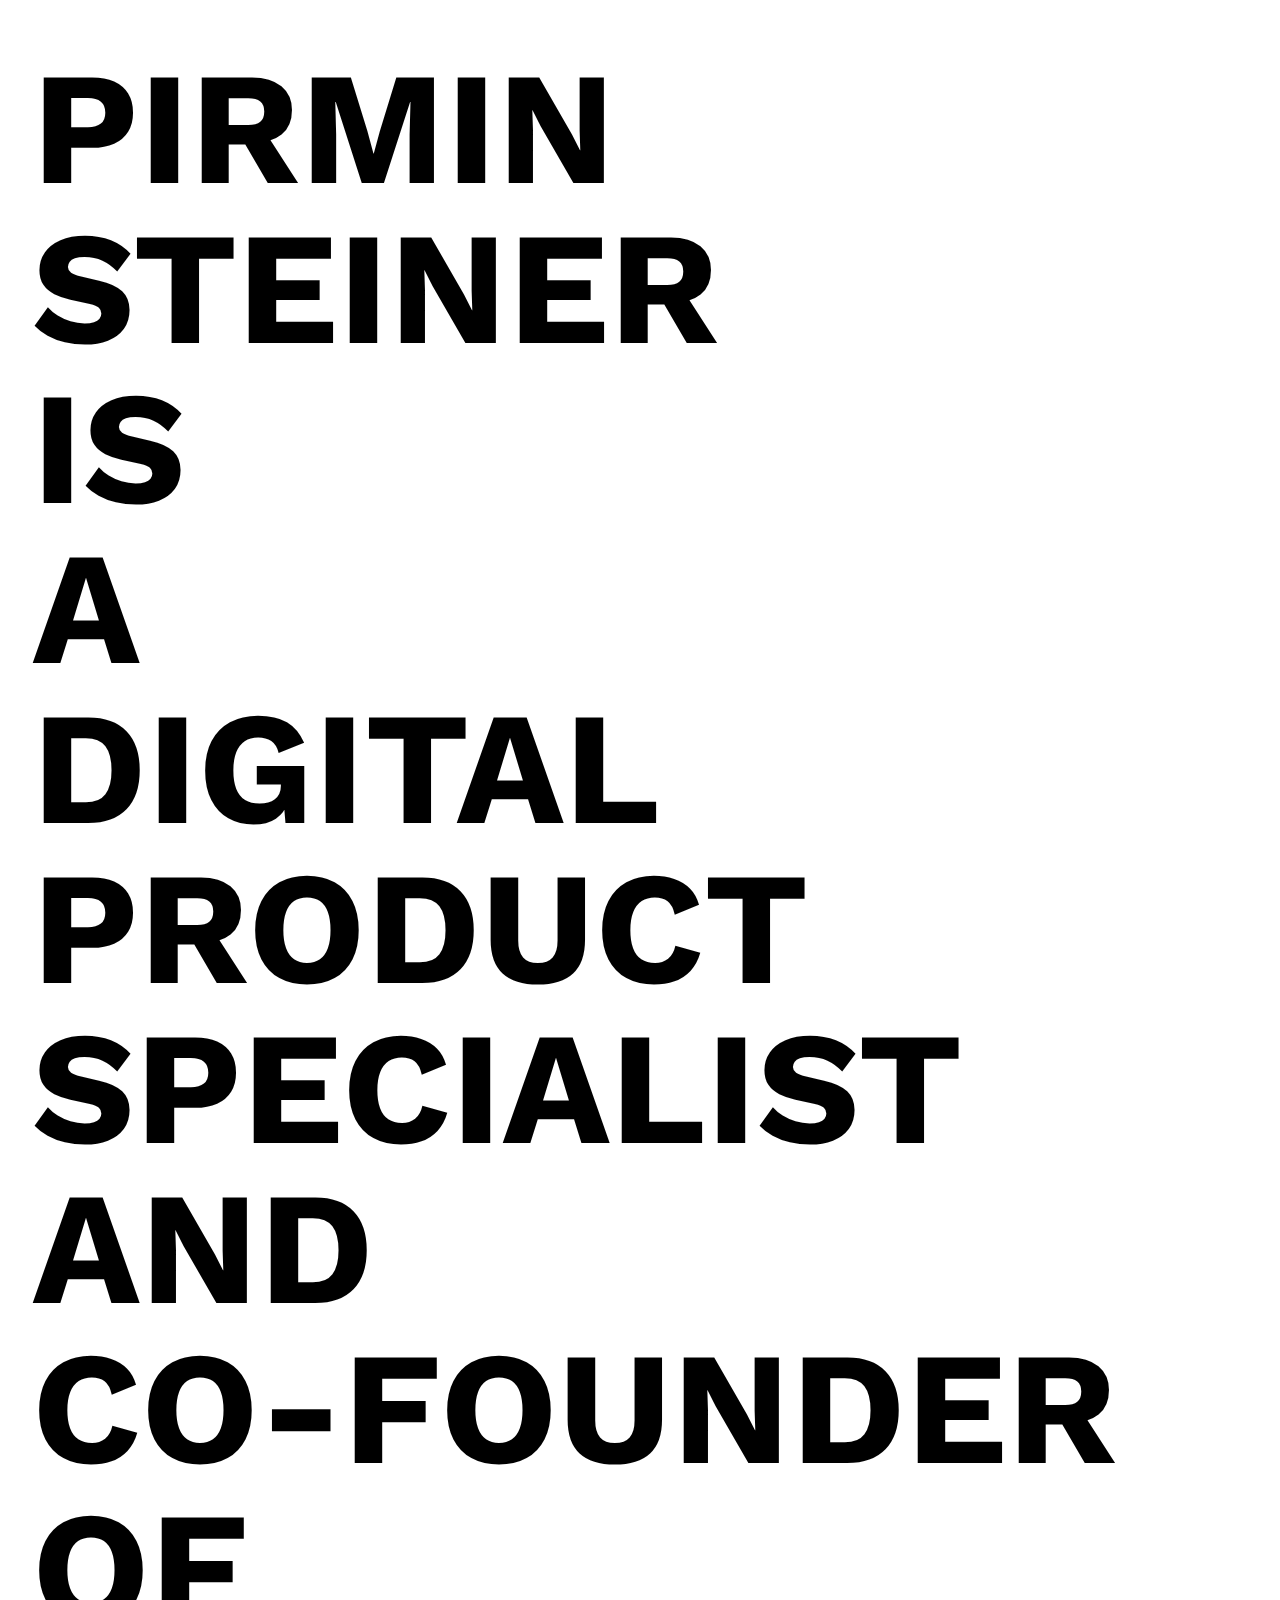
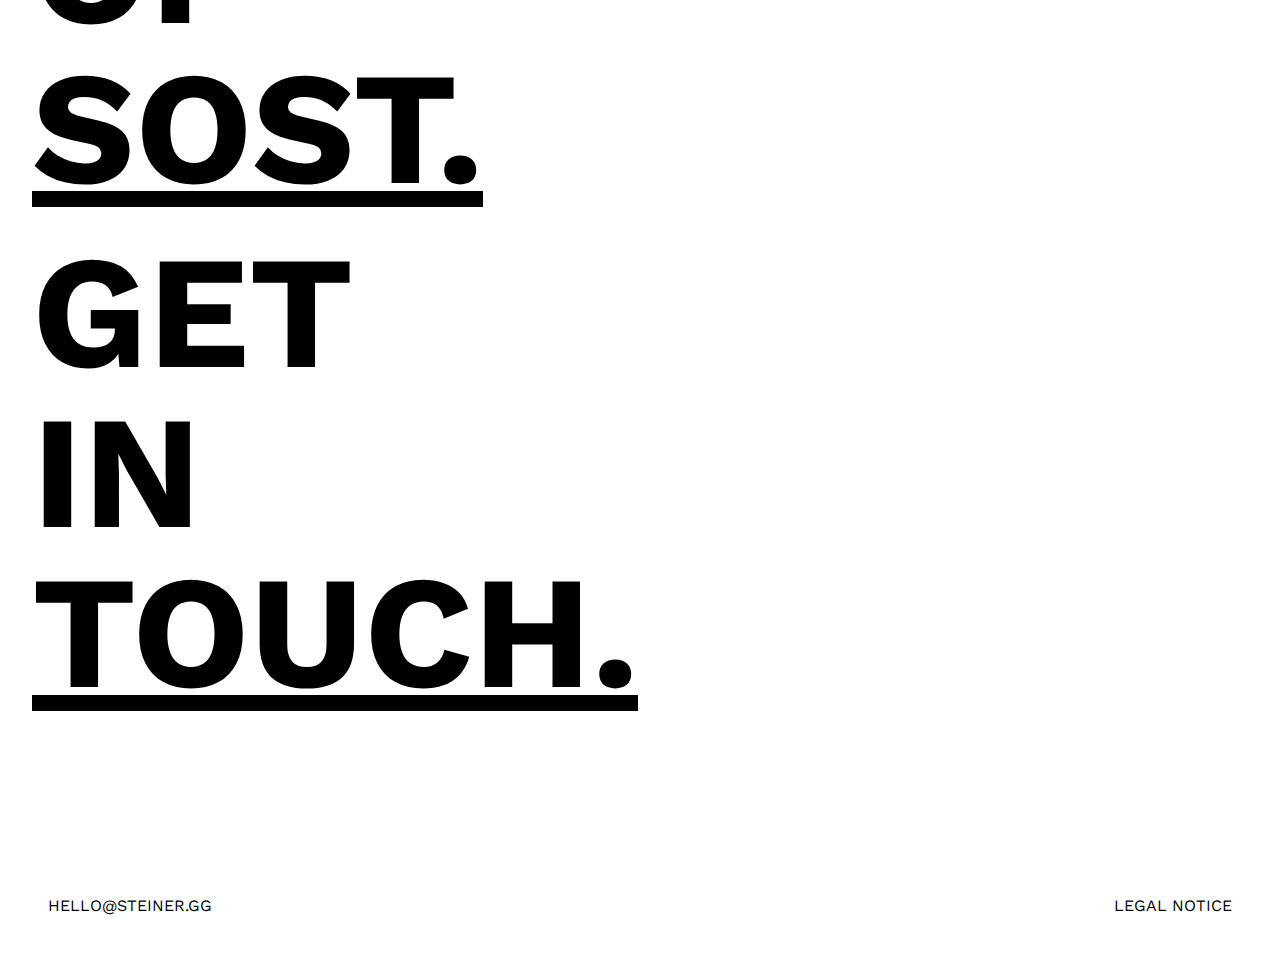
<file: index.html>
<!DOCTYPE html>
<html lang="en">

<head>
    <meta charset="UTF-8">
    <meta name="description" content="pirmin steiner is a digital product specialist and co-founder of sost">
    <meta name="keywords" content="web3, Pirmin Steiner, Graz, Product Design, Product Management">
    <meta name="author" content="Pirmin Steiner">
    <title>pirmin steiner</title>
    <meta name="viewport" content="width=device-width,initial-scale=1">
    <meta property="og:title" content="pirmin steiner">
    <meta property="og:description" content="pirmin steiner is a digital product specialist and founder of sost">
    <meta property="og:type" content="website">
    <meta property="og:url" content="https://steiner.gg">
    <meta property="og:image" content="https://sommer.gg/st.png">
    <link rel="stylesheet" href="style.css">
    <link rel="icon" type="image/x-icon" href="st.png">
    <link rel="preload" href="WorkSans-VariableFont_wght.ttf" as="font" crossorigin="">

</head>

<body>

    <div class="message">
        <p>pirmin steiner is a digital product specialist and co-founder of <a href="https://sost.wtf">sost.</a>
        <div class="divider"></div>
        get in <a href="mailto:hello@steiner.gg">touch.</a></p>
    </div>

    <div class="footer">
        <div class="mail"><a href="mailto:hello@steiner.gg">hello@steiner.gg</a></div>
        <div class="terms"><a href="terms.html">legal notice</a></div>
    </div>

</body>

</html>
</file>
<file: style.css>
:root {
    --font: #000;
    --background: #fff;
}

html {
    height: 100%;
  }

@font-face {
    font-family: 'WorkSans';
    src: url("WorkSans-VariableFont_wght.ttf");
    font-display: swap;
}

body {
    margin: 0;
    font-family: 'WorkSans', sans-serif;
    background-color: var(--background);
    color: var(--font);
    cursor: crosshair;
    min-height: 100%;
    display: grid;
    grid-template-rows: 1fr auto;
    text-transform: uppercase;
}

p {
    margin-block-start: 0px;
    margin-block-end: 0px;
}

a {
    color: var(--font);
    margin-bottom: 40px;
}

.divider {
    height: 0.15em;
}

.message {
    margin: 48px 32px 0.85em 32px;
    -webkit-font-smoothing: antialiased;
    -moz-osx-font-smoothing: grayscale;
    font-weight: 700;
    font-size: 12.5vw;
    line-height: 1.0em;
    word-spacing: 100vw;
    -webkit-user-select: none;
    -moz-user-select: none;
    -ms-user-select: none;
    user-select: none;
}

.footer {
    display: grid;
    grid-template-columns: 1fr 1fr 1fr;
    font-weight: 400;
    margin: 48px;
    grid-row-start: 2;
    grid-row-end: 3;
}

.mail {
    grid-column: 1;
    text-align: left;
    cursor: pointer;
}

.footer a {
    text-decoration: none;
}

.terms {
    grid-column: 3;
    text-align: right;
    cursor: pointer;
}

@media (prefers-color-scheme: dark) {
    :root {
        --font: #fff;
        --background: #000;
    }
}

@media (max-width: 600px) {

    .message {
        font-size: 13vw;
        margin: 24px 16px 80px 16px;
    }

    .footer {
        display: grid;
        grid-template-columns: 1fr 1fr;
        font-weight: 400;
        margin: 0px 32px 16px 32px;
        grid-row-start: 2;
        grid-row-end: 3;
    }

    .mail {
        grid-column: 1;
        text-align: left;
    }

    .terms {
        grid-column: 3
        text-align: right;
    }
}
</file>
